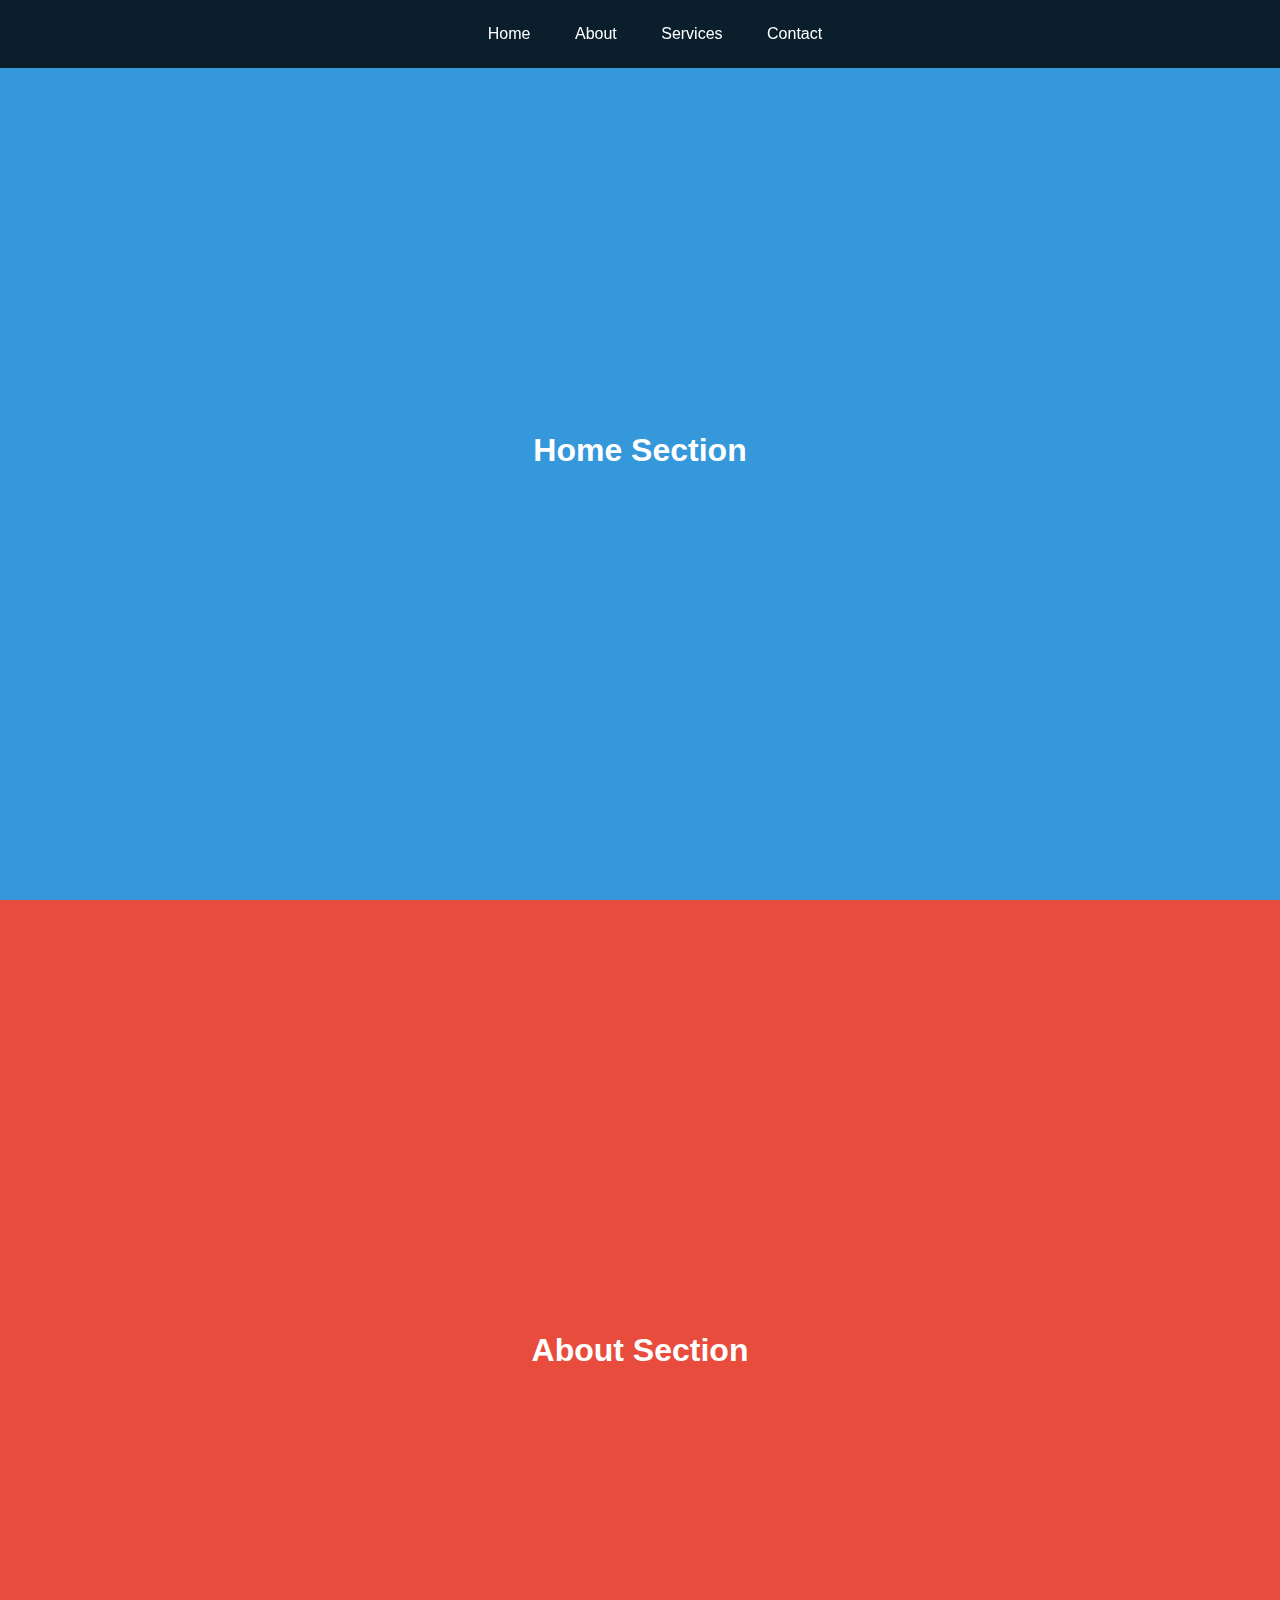
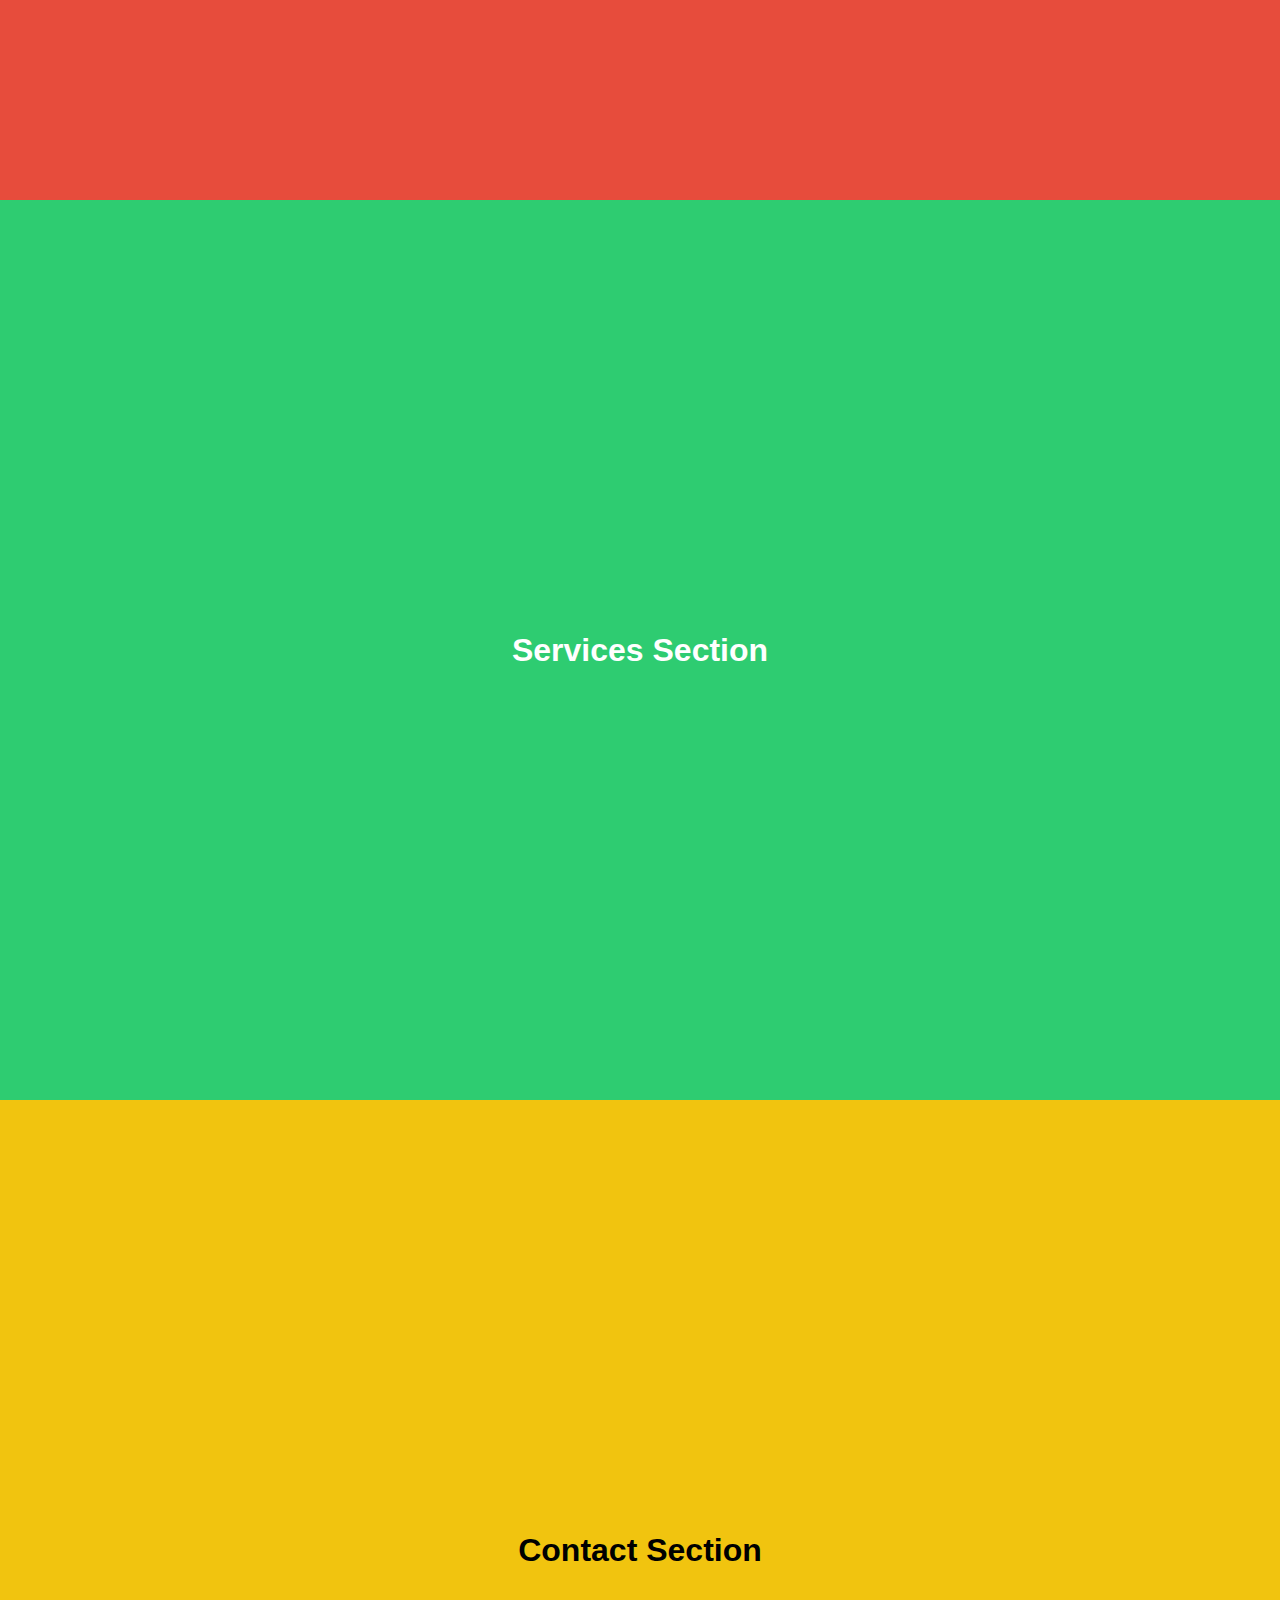
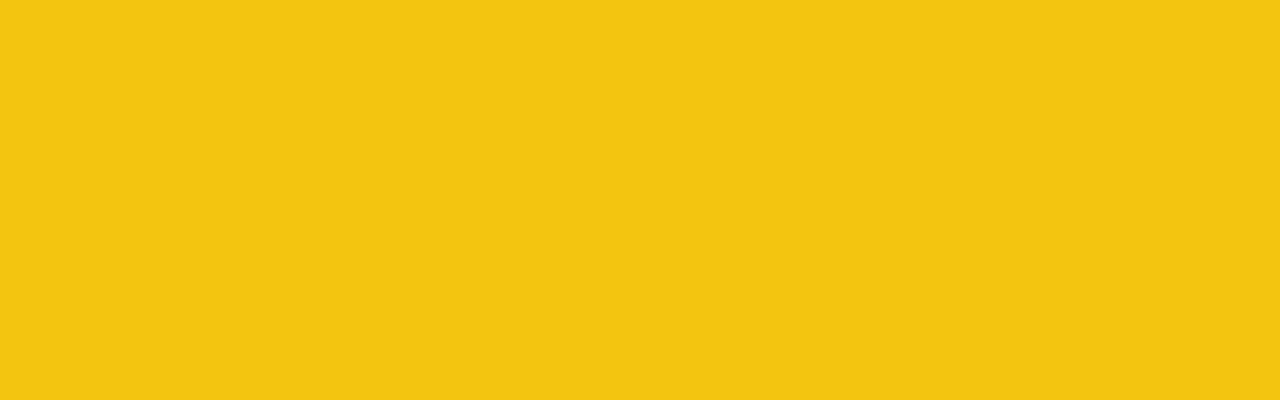
<file: pratice.html>
<!DOCTYPE html>
<html lang="en">
<head>
    <meta charset="UTF-8">
    <meta name="viewport" content="width=device-width, initial-scale=1">
    <title>Smooth Scroll Navigation</title>
    <style>
       
        body {
            margin: 0;
            font-family: Arial, sans-serif;
        }
        nav {
            position: fixed;
            top: 0;
            left: 0;
            width: 100%;
            background: rgba(0, 0, 0, 0.8);
            padding: 15px;
            text-align: center;
        }
        nav a {
            color: white;
            text-decoration: none;
            padding: 10px 20px;
            display: inline-block;
        }
        section {
            height: 100vh; /* Full screen height */
            display: flex;
            align-items: center;
            justify-content: center;
            font-size: 2rem;
            font-weight: bold;
        }
        #home { background: #3498db; color: white; }
        #about { background: #e74c3c; color: white; }
        #services { background: #2ecc71; color: white; }
        #contact { background: #f1c40f; color: black; }
    </style>
</head>
<body>

<!-- Navigation -->
<nav>
    <a href="#home" class="nav-link">Home</a>
    <a href="#about" class="nav-link">About</a>
    <a href="#services" class="nav-link">Services</a>
    <a href="#contact" class="nav-link">Contact</a>
</nav>

<!-- Sections -->
<section id="home">Home Section</section>
<section id="about">About Section</section>
<section id="services">Services Section</section>
<section id="contact">Contact Section</section>

<!-- Link the JavaScript File -->
<script src="index.js"></script>

</body>
</html>
</file>
